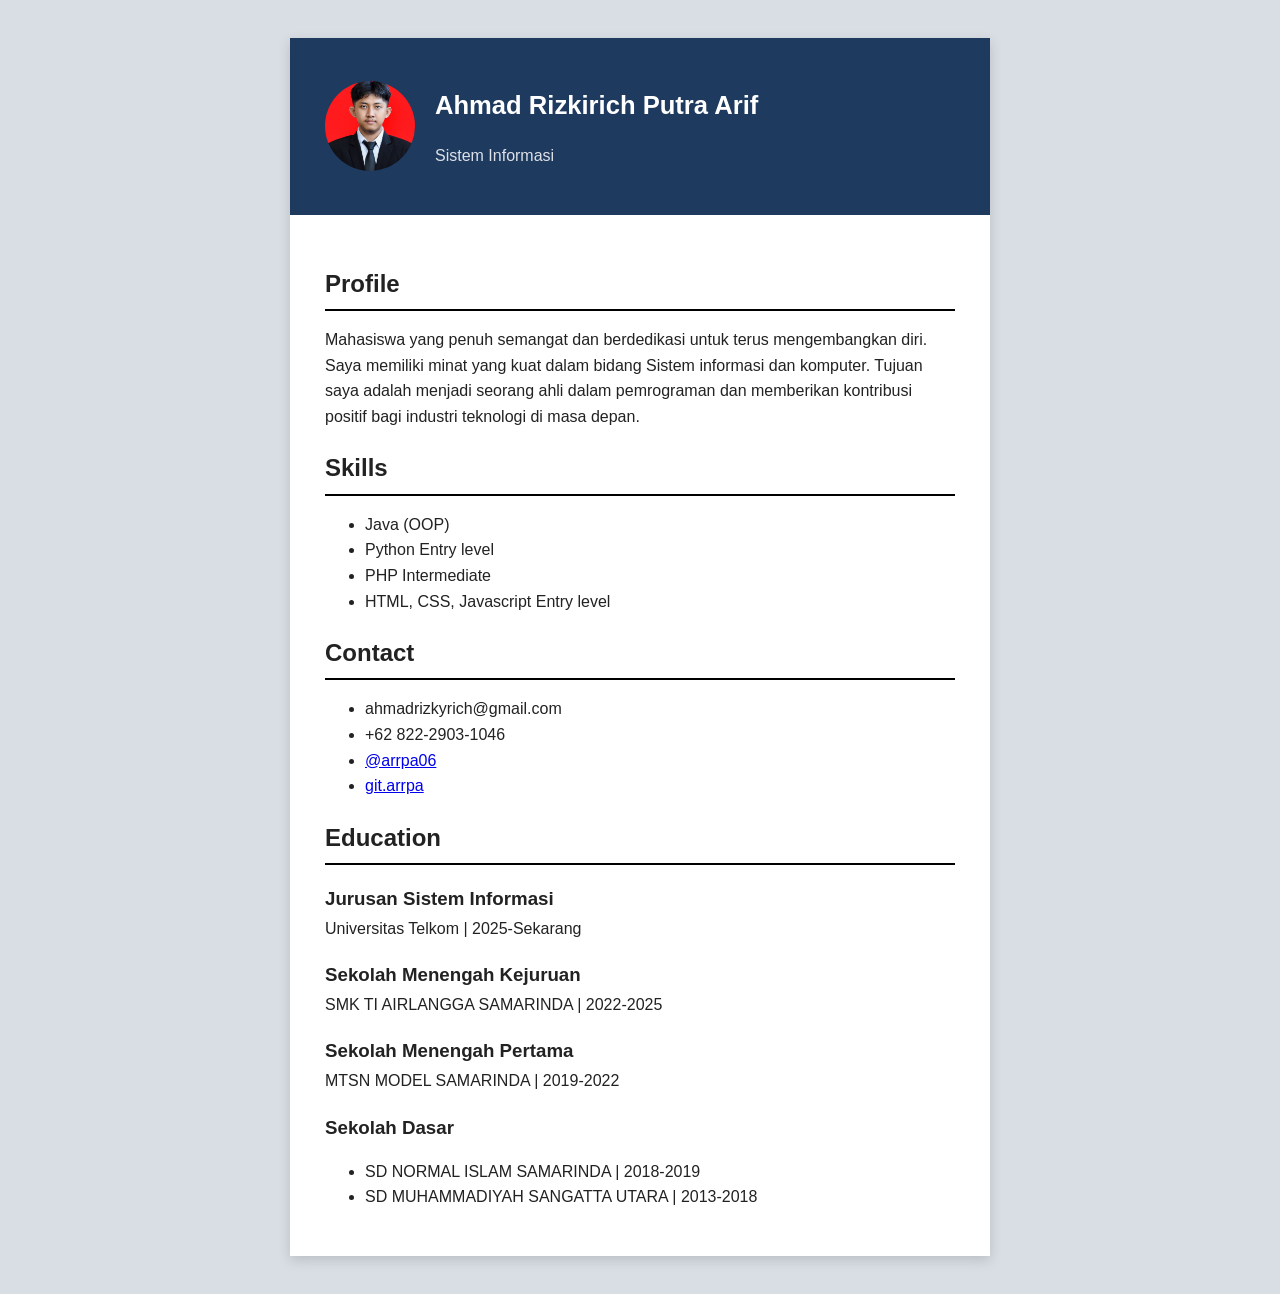
<file: index.html>
<!DOCTYPE html>
<html lang="en">
<head>
    <meta charset="UTF-8">
    <meta name="viewport" content="width=device-width, initial-scale=1.0">
    <title>CV</title>
    <link rel="stylesheet" href="cv.css">
</head>
<body>

    <div class="Main">
        <header class="header">
            <img src="PAS_FOTO.jpg" alt="">
            <div class="header-text">
                <h1>Ahmad Rizkirich Putra Arif</h1>
                <p class="jurusan">Sistem Informasi</p>
            </div>
        </header>

        <div class="body">
            <section>
                <h2>Profile</h2>
                <p>
                    Mahasiswa yang penuh semangat dan berdedikasi untuk terus mengembangkan diri. Saya memiliki minat yang kuat dalam bidang Sistem informasi dan komputer. Tujuan saya adalah menjadi seorang ahli dalam pemrograman dan memberikan kontribusi positif bagi industri teknologi di masa depan.
                </p>
            </section>

            <section>
                <h2>Skills</h2>
                <ul>
                    <li>Java (OOP)</li>
                    <li>Python Entry level</li>
                    <li>PHP Intermediate</li>
                    <li>HTML, CSS, Javascript Entry level</li>
                </ul>
            </section>

            <section>
                <h2>Contact</h2>
                <ul>
                    <li>ahmadrizkyrich@gmail.com</li>
                    <li>+62 822-2903-1046</li>
                    <li><a href="https://www.instagram.com/arrpa06/">@arrpa06</a></li>
                    <li><a href="https://github.com/arrpa">git.arrpa</a></li>
                </ul>
            </section>

            <section>
                <h2>Education</h2>
                <article class="entry">
                    <h3>Jurusan Sistem Informasi</h3>
                    <p>Universitas Telkom | 2025-Sekarang</p>
                </article>
                <article class="entry">
                    <h3>Sekolah Menengah Kejuruan</h3>
                    <p>SMK TI AIRLANGGA SAMARINDA | 2022-2025</p>
                </article>
                <article class="entry">
                    <h3>Sekolah Menengah Pertama</h3>
                    <p>MTSN MODEL SAMARINDA | 2019-2022</p>
                </article>
                <article class="entry">
                    <h3>Sekolah Dasar</h3>
                    <ul>
                        <li>SD NORMAL ISLAM SAMARINDA | 2018-2019</li>
                        <li>SD MUHAMMADIYAH SANGATTA UTARA | 2013-2018</li>
                    </ul>
                </article>
            </section>
        </div>
    </div>
    
</body>
</html>
</file>
<file: cv.css>
:root {
    --main-color: #1f3a5f;
    --text-color: #222222;
    --page-bg: #d9dee5
}

body {
    font-family: Arial, Helvetica, sans-serif;
    color: var(--text-color);
    background-color: var(--page-bg);
    line-height: 1.6;
    padding: 30px 15px;

}

.Main {
    max-width: 700px;
    margin: 0 auto;
    background-color: white;
    box-shadow: 0 4px 12px rgba(0, 0, 0, 0.15);
}

.header {
    display: flex;
    align-items: center;
    gap: 20px;
    background-color: var(--main-color);
    color: white;
    padding: 30px 35px;
}

.header img {
    width: 90px;
    height: 90px;
    border-radius: 50%;
    object-fit: cover;
    flex-shrink: 0;
}

.header-text h1 {
    font-size: 1.6rem;
}

.header-text .jurusan {
    opacity: 0.85;
}

h2 {
    border-bottom: 2px solid black;
    padding-bottom: 6px;
    margin-bottom: 12px;
}

.entry h3 {
    margin-bottom: 2px;
}

.entry p {
    margin-top: 0;
}

.body {
    padding: 30px 35px;
}
</file>
